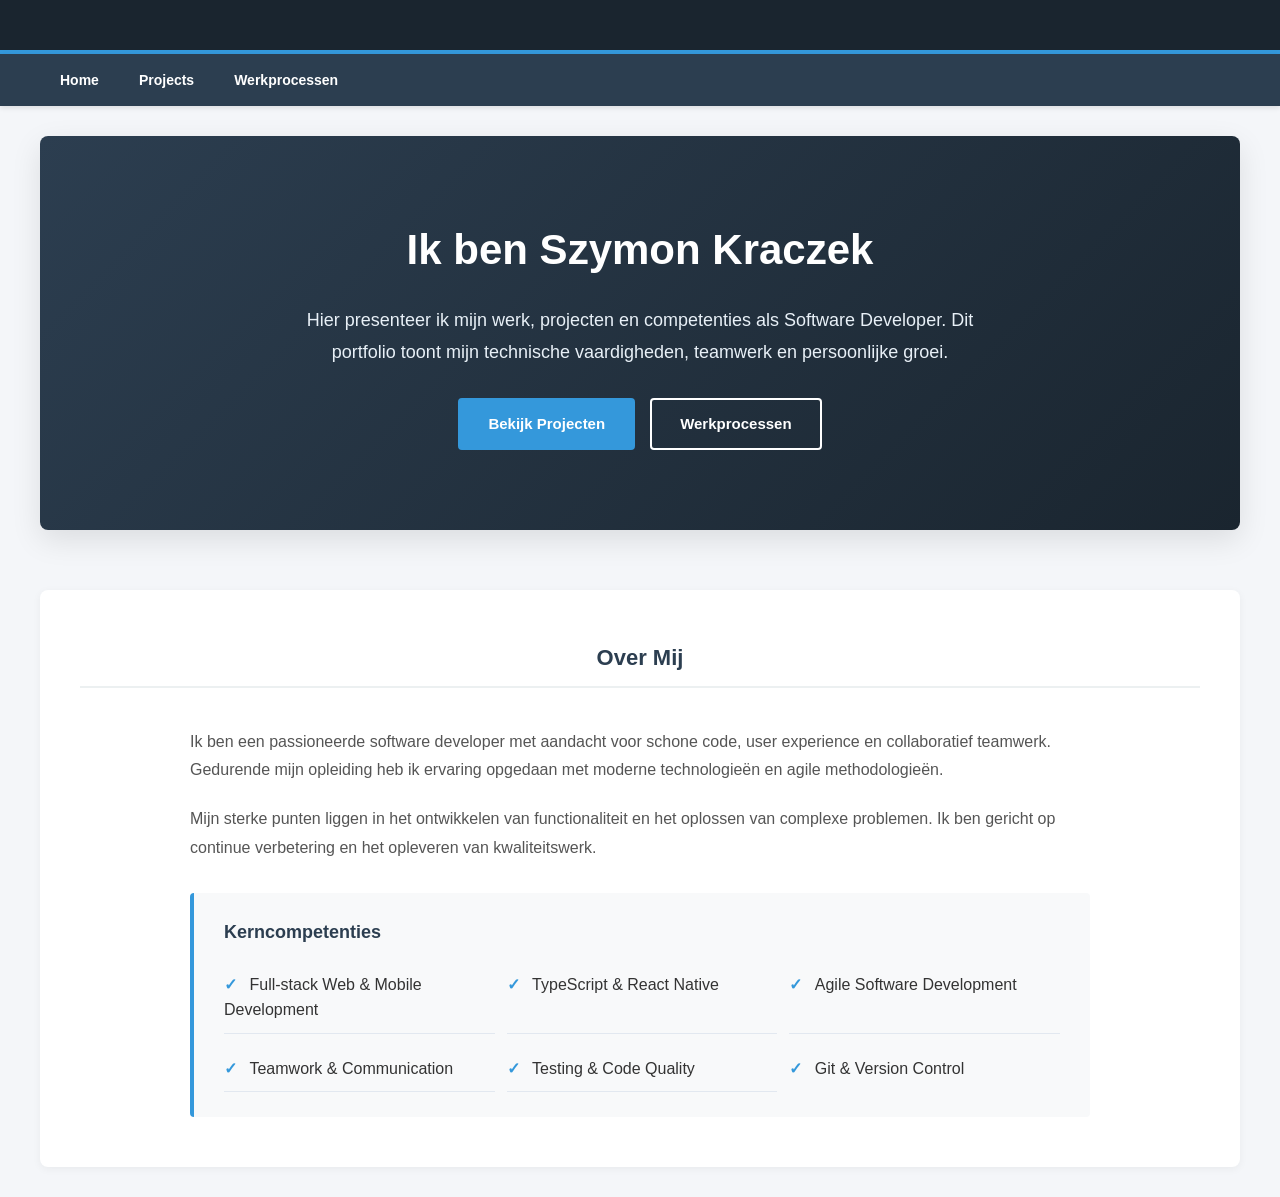
<file: index.html>
<!DOCTYPE html>
<html lang="nl">

<head>
    <meta charset="UTF-8">
    <meta name="viewport" content="width=device-width, initial-scale=1.0">
    <title>Examenportfolio Software Developer</title>
    <link href="styles.css" rel="stylesheet">
</head>

<body>
    <header>

    </header>
    <nav>
        <div class="nav-container">
            <a href="index.html">Home</a>
            <a href="projects.html">Projects</a>
            <a href="werkprocessen.html">Werkprocessen</a>
        </div>
    </nav>
    <div class="container">
        <section class="hero">
            <div class="hero-content">
                <h2>Ik ben Szymon Kraczek</h2>
                <p class="hero-subtitle">
                    Hier presenteer ik mijn werk, projecten en competenties als Software Developer. 
                    Dit portfolio toont mijn technische vaardigheden, teamwerk en persoonlijke groei.
                </p>
                <div class="hero-buttons">
                    <a href="projects.html" class="btn-primary">Bekijk Projecten</a>
                    <a href="werkprocessen.html" class="btn-secondary">Werkprocessen</a>
                </div>
            </div>
        </section>

        <section class="about-me">
            <h2>Over Mij</h2>
            <div class="about-content">
                <div class="about-text">
                    <p>
                        Ik ben een passioneerde software developer met aandacht voor schone code, 
                        user experience en collaboratief teamwerk. Gedurende mijn opleiding heb ik 
                        ervaring opgedaan met moderne technologieën en agile methodologieën.
                    </p>
                    <p>
                        Mijn sterke punten liggen in het ontwikkelen van functionaliteit en het oplossen van complexe problemen. Ik ben gericht op 
                        continue verbetering en het opleveren van kwaliteitswerk.
                    </p>
                    <div class="skills-highlight">
                        <h3>Kerncompetenties</h3>
                        <ul>
                            <li>Full-stack Web & Mobile Development</li>
                            <li>TypeScript & React Native</li>
                            <li>Agile Software Development</li>
                            <li>Teamwork & Communication</li>
                            <li>Testing & Code Quality</li>
                            <li>Git & Version Control</li>
                        </ul>
                    </div>
                </div>
            </div>
        </section>
    </div>

</body>

</html>
</file>
<file: styles.css>
:root {
            --primary-color: #2c3e50;
            --secondary-color: #1a252f;
            --accent-color: #3498db;
            --bg-color: #f4f6f9;
            --card-bg: #ffffff;
            --text-color: #333333;
            --border-color: #bdc3c7;
        }

        body {
            font-family: 'Segoe UI', Tahoma, Geneva, Verdana, sans-serif;
            line-height: 1.6;
            color: var(--text-color);
            margin: 0;
            padding: 0;
            background-color: var(--bg-color);
        }

        header {
            background-color: var(--secondary-color);
            color: #ffffff;
            padding: 25px 30px;
            border-bottom: 4px solid var(--accent-color);
        }

        header h1 {
            margin: 0;
            font-size: 26px;
            letter-spacing: 0.5px;
        }

        header p {
            margin: 5px 0 0 0;
            font-size: 14px;
            color: #b8c2cc;
        }

        nav {
            background-color: var(--primary-color);
            padding: 0;
            position: sticky;
            top: 0;
            z-index: 1000;
            box-shadow: 0 2px 5px rgba(0, 0, 0, 0.1);
        }

        nav .nav-container {
            max-width: 1200px;
            margin: 0 auto;
            display: flex;
            flex-direction: row;
            flex-wrap: wrap;
        }

        nav a {
            color: #ffffff;
            text-decoration: none;
            padding: 15px 20px;
            font-weight: 600;
            font-size: 14px;
            transition: background-color 0.3s;
            
        }

        nav a:hover {
            background-color: var(--accent-color);
        }

        .container {
            padding: 30px 20px;
            max-width: 1200px;
            margin: 0 auto;
        }

        .hero {
            background: linear-gradient(135deg, var(--primary-color) 0%, var(--secondary-color) 100%);
            color: #ffffff;
            padding: 80px 40px;
            border-radius: 8px;
            text-align: center;
            margin-bottom: 60px;
            box-shadow: 0 10px 30px rgba(0, 0, 0, 0.1);
        }

        .hero-content h2 {
            color: #ffffff;
            border: none;
            padding: 0;
            font-size: 42px;
            margin: 0 0 20px 0;
        }

        .hero-subtitle {
            font-size: 18px;
            line-height: 1.8;
            margin-bottom: 30px;
            max-width: 700px;
            margin-left: auto;
            margin-right: auto;
            color: #e8f0f7;
        }

        .hero-buttons {
            display: flex;
            gap: 15px;
            justify-content: center;
            flex-wrap: wrap;
        }

        .btn-primary {
            display: inline-block;
            background-color: var(--accent-color);
            color: #ffffff;
            text-decoration: none;
            padding: 12px 28px;
            border-radius: 4px;
            font-weight: 700;
            font-size: 15px;
            transition: all 0.3s;
            border: 2px solid var(--accent-color);
        }

        .btn-primary:hover {
            background-color: #2980b9;
            border-color: #2980b9;
            transform: translateY(-2px);
            box-shadow: 0 6px 16px rgba(52, 152, 219, 0.3);
        }

        .btn-secondary {
            display: inline-block;
            background-color: transparent;
            color: #ffffff;
            text-decoration: none;
            padding: 12px 28px;
            border-radius: 4px;
            font-weight: 700;
            font-size: 15px;
            transition: all 0.3s;
            border: 2px solid #ffffff;
        }

        .btn-secondary:hover {
            background-color: rgba(255, 255, 255, 0.1);
            transform: translateY(-2px);
        }

        .about-me {
            background: var(--card-bg);
            padding: 50px 40px;
            border-radius: 8px;
            box-shadow: 0 2px 8px rgba(0, 0, 0, 0.05);
        }

        .about-me h2 {
            text-align: center;
            margin-bottom: 40px;
        }

        .about-content {
            max-width: 900px;
            margin: 0 auto;
        }

        .about-text p {
            font-size: 16px;
            line-height: 1.8;
            margin-bottom: 20px;
            color: #555;
        }

        .skills-highlight {
            background: #f8f9fa;
            padding: 25px 30px;
            border-left: 4px solid var(--accent-color);
            border-radius: 4px;
            margin-top: 30px;
        }

        .skills-highlight h3 {
            background: none;
            padding: 0;
            border: none;
            margin: 0 0 15px 0;
            color: var(--primary-color);
            font-size: 18px;
        }

        .skills-highlight ul {
            list-style: none;
            padding: 0;
            margin: 0;
            display: grid;
            grid-template-columns: repeat(auto-fit, minmax(250px, 1fr));
            gap: 12px;
        }

        .skills-highlight li {
            padding: 10px 0;
            color: #333;
            border-bottom: 1px solid #e2e8f0;
            margin: 0;
        }

        .skills-highlight li:last-child {
            border-bottom: none;
        }

        .skills-highlight li::before {
            content: "✓ ";
            color: var(--accent-color);
            font-weight: bold;
            margin-right: 8px;
        }

        .card {
            background: var(--card-bg);
            padding: 30px;
            margin-bottom: 30px;
            border-radius: 6px;
            box-shadow: 0 2px 4px rgba(0, 0, 0, 0.05);
        }

        .figure-grid {
            display: grid;
            grid-template-columns: repeat(auto-fit, minmax(220px, 1fr));
            gap: 20px;
            margin: 22px 0;
            align-items: start;
        }

        .document-figure {
            display: flex;
            flex-direction: column;
            align-items: center;
            text-align: center;
            margin: 0;
            position: relative;
        }

        .pdf-click-overlay {
            position: absolute;
            top: 0;
            left: 0;
            width: 100%;
            height: 100%;
            cursor: pointer;
            z-index: 10;
        }

        .screenshot-figure {
            max-width: 420px;
            width: 100%;
            margin: 0 auto;
        }

        .document-figure iframe,
        .media-figure iframe,
        .media-figure video,
        .media-figure audio,
        .screenshot-image {
            width: 100%;
            max-width: 540px;
            border: 1px solid #dfe6ed;
            border-radius: 8px;
            background: #ffffff;
        }

        .screenshot-image {
            max-height: 340px;
            object-fit: contain;
            box-shadow: 0 10px 28px rgba(0, 0, 0, 0.08);
        }

        .document-figure figcaption,
        .media-figure figcaption {
            margin-top: 10px;
            font-size: 14px;
            color: #555;
            line-height: 1.4;
        }

        .screenshot-figure figcaption {
            margin-top: 12px;
            font-size: 13px;
            color: #444;
            max-width: 540px;
        }

        .screenshot-lightbox-trigger {
            display: block;
            width: 100%;
            max-width: 540px;
            cursor: zoom-in;
            text-decoration: none;
        }

        .lightbox-overlay {
            position: fixed;
            inset: 0;
            background: rgba(12, 22, 37, 0.82);
            display: none;
            align-items: center;
            justify-content: center;
            padding: 24px;
            z-index: 2000;
        }

        .lightbox-overlay.visible {
            display: flex;
        }

        .lightbox-content {
            max-width: 90vw;
            max-height: 90vh;
            width: 100%;
            position: relative;
            display: flex;
            flex-direction: column;
            align-items: center;
            gap: 16px;
        }

        .lightbox-content img {
            width: 100%;
            max-height: 80vh;
            object-fit: contain;
            border-radius: 12px;
            box-shadow: 0 24px 60px rgba(0, 0, 0, 0.35);
        }

        .lightbox-close {
            position: absolute;
            top: -10px;
            right: -10px;
            width: 40px;
            height: 40px;
            border: none;
            border-radius: 50%;
            background: rgba(255, 255, 255, 0.95);
            color: #1a252f;
            font-size: 24px;
            line-height: 1;
            cursor: pointer;
            box-shadow: 0 8px 22px rgba(0, 0, 0, 0.15);
        }

        .lightbox-close:hover {
            background: #ffffff;
        }

        .lightbox-content p {
            margin: 0;
            font-size: 14px;
            color: #f1f5f9;
            text-align: center;
            max-width: 90vw;
        }

        .resource-links {
            display: flex;
            flex-wrap: wrap;
            gap: 10px;
            margin: 20px 0;
        }

        h2 {
            color: var(--primary-color);
            border-bottom: 2px solid #ecf0f1;
            padding-bottom: 10px;
            margin-top: 0;
            font-size: 22px;
        }

        h3 {
            color: var(--secondary-color);
            margin-top: 25px;
            font-size: 18px;
            background-color: #edf2f7;
            padding: 8px 12px;
            border-left: 4px solid var(--accent-color);
            border-radius: 0 4px 4px 0;
        }

        ul,
        ol {
            padding-left: 20px;
        }

        li {
            margin-bottom: 8px;
        }

        table {
            width: 100%;
            border-collapse: collapse;
            margin: 20px 0;
            font-size: 14px;
        }

        table,
        th,
        td {
            border: 1px solid var(--border-color);
        }

        th,
        td {
            padding: 12px;
            text-align: left;
        }

        th {
            background-color: #f8f9fa;
            color: var(--primary-color);
            font-weight: 700;
        }

        tr:nth-child(even) {
            background-color: #fafbfc;
        }

        .badge {
            background-color: #e74c3c;
            color: white;
            padding: 3px 8px;
            border-radius: 3px;
            font-size: 11px;
            font-weight: bold;
            text-transform: uppercase;
        }

        .badge-should {
            background-color: #f39c12;
        }

        .badge-could {
            background-color: #2ecc71;
        }

        textarea {
            width: 100%;
            height: 100px;
            padding: 12px;
            border: 1px solid var(--border-color);
            border-radius: 4px;
            box-sizing: border-box;
            resize: vertical;
            font-family: inherit;
            margin-top: 5px;
            margin-bottom: 15px;
            background-color: #fafafa;
        }

        textarea:focus {
            outline: none;
            border-color: var(--accent-color);
            background-color: #ffffff;
        }

        .btn-link {
            display: inline-block;
            background-color: var(--accent-color);
            color: #ffffff;
            text-decoration: none;
            padding: 8px 16px;
            border-radius: 4px;
            font-weight: 600;
            font-size: 13px;
            margin-right: 10px;
            transition: background-color 0.2s;
        }

        .btn-link:hover {
            background-color: #2980b9;
        }

        .footer {
            text-align: center;
            padding: 30px;
            color: #7f8c8d;
            font-size: 13px;
            border-top: 1px solid var(--border-color);
            background-color: #ffffff;
            margin-top: 50px;
        }

        .diagram-container {
            background: #fafafa;
            padding: 20px;
            border: 1px solid #e2e8f0;
            border-radius: 6px;
            margin-top: 15px;
            display: flex;
            justify-content: center;
        }

        .document-figure iframe {
            cursor: pointer;
            transition: transform 0.2s, box-shadow 0.2s;
        }

        .document-figure iframe:hover {
            transform: scale(1.02);
            box-shadow: 0 4px 12px rgba(0, 0, 0, 0.15);
        }

        .pdf-fullscreen-overlay {
            position: fixed;
            inset: 0;
            background: rgba(12, 22, 37, 0.95);
            display: none;
            align-items: center;
            justify-content: center;
            padding: 24px;
            z-index: 3000;
        }

        .pdf-fullscreen-overlay.visible {
            display: flex;
        }

        .pdf-fullscreen-content {
            position: relative;
            width: 100%;
            height: 90vh;
            max-width: 95vw;
        }

        .pdf-fullscreen-content iframe {
            width: 100%;
            height: 100%;
            border: none;
            border-radius: 8px;
        }

        .pdf-fullscreen-close {
            position: absolute;
            top: -50px;
            right: 0;
            width: 40px;
            height: 40px;
            border: none;
            border-radius: 50%;
            background: rgba(255, 255, 255, 0.95);
            color: #1a252f;
            font-size: 28px;
            line-height: 1;
            cursor: pointer;
            box-shadow: 0 8px 22px rgba(0, 0, 0, 0.25);
            transition: background 0.2s;
        }

        .pdf-fullscreen-close:hover {
            background: #ffffff;
        }

        .pdf-fullscreen-title {
            position: absolute;
            bottom: -45px;
            left: 0;
            color: #f1f5f9;
            font-size: 14px;
            max-width: 95vw;
            white-space: nowrap;
            overflow: hidden;
            text-overflow: ellipsis;
        }

        pre {
            background-color: #282c34;
            color: #abb2bf;
            padding: 16px;
            border-radius: 6px;
            overflow-x: auto;
            font-family: 'Consolas', 'Monaco', 'Courier New', monospace;
            font-size: 13px;
            line-height: 1.5;
            border: 1px solid #3e4451;
            box-shadow: 0 2px 8px rgba(0, 0, 0, 0.1);
            margin: 15px 0;
        }

        code {
            font-family: 'Consolas', 'Monaco', 'Courier New', monospace;
            font-size: 13px;
            color: #d73a49;
        }

        pre code {
            color: #abb2bf;
            background: none;
            padding: 0;
        }

        /* Syntax Highlighting Classes */
        .keyword {
            color: #c678dd;
            font-weight: 600;
        }

        .string {
            color: #98c379;
        }

        .function {
            color: #61afef;
        }

        .type {
            color: #e5c07b;
        }

        .property {
            color: #61afef;
        }

        .comment {
            color: #5c6370;
            font-style: italic;
        }

        .operator {
            color: #abb2bf;
        }

        .tag {
            color: #e06c75;
        }

        .attr {
            color: #98c379;
        }

        .number {
            color: #d19a66;
        }

        .project-carousel {
            background: var(--card-bg);
            padding: 30px;
            border-radius: 6px;
            box-shadow: 0 2px 4px rgba(0, 0, 0, 0.08);
            margin-bottom: 30px;
        }

        .project-carousel h2 {
            margin-top: 0;
            font-size: 28px;
            letter-spacing: 0.2px;
        }

        .carousel-inner {
            display: grid;
            grid-auto-flow: column;
            grid-auto-columns: minmax(260px, 1fr);
            gap: 20px;
            overflow-x: auto;
            scroll-snap-type: x mandatory;
            scroll-behavior: smooth;
            padding-bottom: 10px;
            margin: 25px 0 10px;
        }

        .carousel-inner::-webkit-scrollbar {
            height: 10px;
        }

        .carousel-inner::-webkit-scrollbar-thumb {
            background: rgba(52, 152, 219, 0.5);
            border-radius: 10px;
        }

        .carousel-card {
            background: #ffffff;
            border: 1px solid #e5e9ef;
            border-radius: 10px;
            box-shadow: 0 8px 20px rgba(0, 0, 0, 0.03);
            padding: 24px;
            min-width: 260px;
            scroll-snap-align: start;
            display: flex;
            flex-direction: column;
            justify-content: space-between;
        }

        .carousel-card h3 {
            margin: 0 0 12px;
            font-size: 20px;
            color: var(--secondary-color);
        }

        .carousel-card p {
            margin: 0 0 16px;
            color: #555;
            line-height: 1.5;
            flex-grow: 1;
        }

        .project-tags {
            display: flex;
            flex-wrap: wrap;
            gap: 8px;
            margin-bottom: 18px;
        }

        .project-tag {
            font-size: 11px;
            font-weight: 700;
            text-transform: uppercase;
            letter-spacing: 0.5px;
            padding: 6px 10px;
            border-radius: 999px;
            background: #f1f6fb;
            color: #1f3d5a;
        }

        .carousel-controls {
            display: flex;
            justify-content: space-between;
            gap: 12px;
            flex-wrap: wrap;
            margin-top: 20px;
        }

        .carousel-button {
            flex: 1 1 120px;
            min-width: 100px;
            border: none;
            background: var(--accent-color);
            color: #ffffff;
            padding: 12px 18px;
            border-radius: 8px;
            cursor: pointer;
            font-size: 14px;
            font-weight: 700;
            transition: background-color 0.2s ease;
        }

        .carousel-button:hover {
            background: #2879b4;
        }

        .carousel-button:disabled {
            opacity: 0.55;
            cursor: not-allowed;
        }

        @media (max-width: 900px) {
            .carousel-inner {
                grid-auto-columns: minmax(220px, 1fr);
            }
        }

        @media (max-width: 640px) {
            .carousel-inner {
                grid-auto-columns: minmax(100%, 1fr);
            }

            .carousel-controls {
                flex-direction: column;
                align-items: stretch;
            }
        }

        @media (max-width: 768px) {
            nav .nav-container {
                flex-direction: column;
            }

            nav a {
                padding: 10px 20px;
                border-bottom: 1px solid rgba(255, 255, 255, 0.1);
            }

            table {
                display: block;
                overflow-x: auto;
            }

            pre {
                font-size: 12px;
                padding: 12px;
            }
        }
</file>
